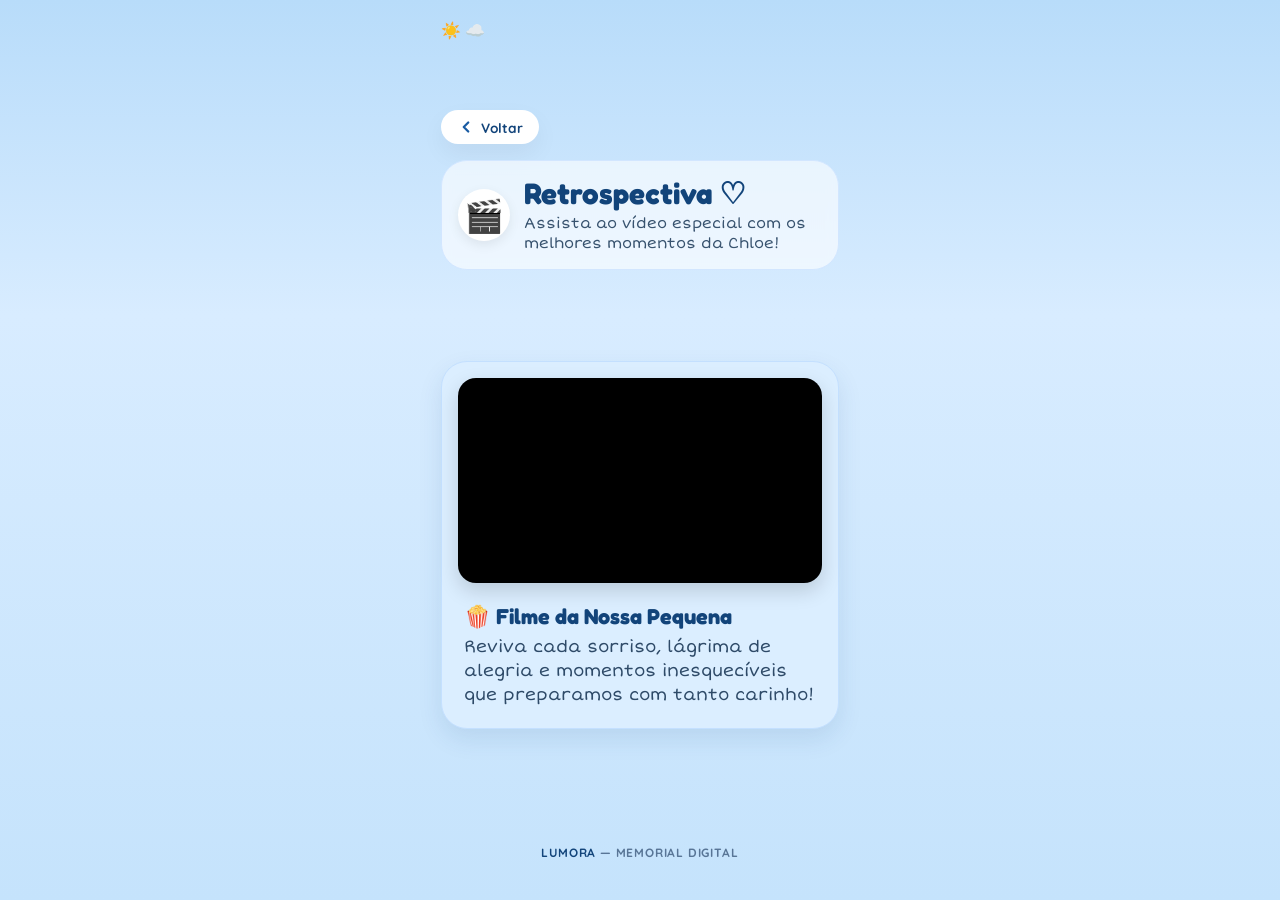
<file: assets/pages/retrospectiva.html>
<!DOCTYPE html>
<html lang="pt-BR">
<head>
  <meta charset="UTF-8" />
  <meta name="viewport" content="width=device-width, initial-scale=1.0, maximum-scale=1.0, user-scalable=no" />
  <title>Retrospectiva da Chloe - Lumora</title>
  
  <!-- Fontes do Google -->
  <link rel="preconnect" href="https://fonts.googleapis.com">
  <link rel="preconnect" href="https://fonts.gstatic.com" crossorigin>
  <link href="https://fonts.googleapis.com/css2?family=Fredoka:wght@500;600;700&family=Quicksand:wght@600;700&family=Short+Stack&display=swap" rel="stylesheet">
  
  <link rel="stylesheet" href="./../css/variables.css" />
  <link rel="stylesheet" href="./../css/global.css" />
  <link rel="stylesheet" href="./../css/components.css" />
  <link rel="stylesheet" href="./../css/retrospectiva.css" />
</head>
<body class="mobile-only-body">

  <main class="app-viewport retro-viewport">
    
    <!-- Enfeites de Fundo -->
    <div class="bg-decorations">
      <span class="decor-sun">☀️</span>
      <span class="decor-cloud-left">☁️</span>
    </div>

    <!-- Topo da Retrospectiva -->
    <header class="retro-top-nav">
      <a href="./memorial.html" class="btn-voltar">
        <svg viewBox="0 0 24 24" width="18" height="18" fill="none" stroke="#1a5ca3" stroke-width="3" stroke-linecap="round" stroke-linejoin="round"><polyline points="15 18 9 12 15 6"></polyline></svg>
        Voltar
      </a>

      <div class="retro-hero-box">
        <div class="retro-hero-icon">🎬</div>
        <div>
          <h1>Retrospectiva <span class="heart-blue">♡</span></h1>
          <p>Assista ao vídeo especial com os melhores momentos da Chloe!</p>
        </div>
      </div>
    </header>

    <!-- ESTADO 1: TELA BLOQUEADA COM CONTAGEM REGRESSIVA (Antes do dia 13/09/2026) -->
    <section class="locked-container bg-yellow" id="locked-state">
      <div class="lock-icon-wrapper">🔒</div>
      <h2>Momento Surpresa!</h2>
      <p class="lock-desc">
        A retrospectiva em vídeo da Chloe será liberada assim que passar na festa! Fique atento ao telão. ✨
      </p>

      <!-- Contador de Tempo com Dias, Horas, Minutos e Segundos -->
      <div class="countdown-timer">
        <div class="time-box">
          <span id="days">00</span>
          <small>Dias</small>
        </div>
        <span class="colon">:</span>
        <div class="time-box">
          <span id="hours">00</span>
          <small>Horas</small>
        </div>
        <span class="colon">:</span>
        <div class="time-box">
          <span id="minutes">00</span>
          <small>Minutos</small>
        </div>
        <span class="colon">:</span>
        <div class="time-box">
          <span id="seconds">00</span>
          <small>Seg</small>
        </div>
      </div>

      <p class="lock-subtext">Liberando no dia 13/09/2026...</p>
    </section>

    <!-- ESTADO 2: TELA LIBERADA COM VÍDEO DO YOUTUBE (Após o horário do dia 13/09/2026) -->
    <section class="unlocked-container" id="unlocked-state" style="display: none;">
      
      <div class="video-card bg-blue">
        <div class="video-wrapper">
          <!-- Subsitua o link do YouTube abaixo pelo vídeo do seu canal -->
          <iframe 
            id="youtube-player"
            src="https://www.youtube.com/embed/P1jH0jHIeXM" 
            title="Retrospectiva da Chloe" 
            frameborder="0" 
            allow="accelerometer; autoplay; clipboard-write; encrypted-media; gyroscope; picture-in-picture; web-share" 
            allowfullscreen>
          </iframe>
        </div>
        <div class="video-info">
          <h2>🍿 Filme da Nossa Pequena</h2>
          <p>Reviva cada sorriso, lágrima de alegria e momentos inesquecíveis que preparamos com tanto carinho!</p>
        </div>
      </div>

    </section>

    <!-- Rodapé Lumora -->
    <footer class="home-footer" style="margin-top: 30px;">
      <p class="lumora-brand-footer">
        <span>Lumora</span> — Memorial Digital
      </p>
    </footer>

  </main>

  <!-- Script da Lógica de Horário para 13/09/2026 e Desbloqueio Instantâneo -->
  <script>
    document.addEventListener('DOMContentLoaded', () => {
      // ⚙️ DATA DA FESTA: 13 de Setembro de 2026 às 20:30
      // Nota: No JS, Ano: 2026 | Mês: 8 (Setembro = mês 8, pois vai de 0 a 11) | Dia: 13 | Hora: 20 | Min: 30
      const targetDate = new Date(2026, 8, 13, 21, 30, 0).getTime();

      const lockedState = document.getElementById('locked-state');
      const unlockedState = document.getElementById('unlocked-state');

      const elDays = document.getElementById('days');
      const elHours = document.getElementById('hours');
      const elMinutes = document.getElementById('minutes');
      const elSeconds = document.getElementById('seconds');

      function updateTimer() {
        const now = new Date().getTime();
        const difference = targetDate - now;

        // Se o tempo acabou (ou se já passou do dia 13/09/2026 20:30):
        // Esconde o cadeado e mostra o Vídeo do YouTube imediatamente!
        if (difference <= 0) {
          lockedState.style.display = 'none';
          unlockedState.style.display = 'block';
          clearInterval(timerInterval);
          return;
        }

        // Caso ainda falte tempo, calcula Dias, Horas, Minutos e Segundos
        const days = Math.floor(difference / (1000 * 60 * 60 * 24));
        const hours = Math.floor((difference % (1000 * 60 * 60 * 24)) / (1000 * 60 * 60));
        const minutes = Math.floor((difference % (1000 * 60 * 60)) / (1000 * 60));
        const seconds = Math.floor((difference % (1000 * 60)) / 1000);

        if (elDays) elDays.textContent = String(days).padStart(2, '0');
        if (elHours) elHours.textContent = String(hours).padStart(2, '0');
        if (elMinutes) elMinutes.textContent = String(minutes).padStart(2, '0');
        if (elSeconds) elSeconds.textContent = String(seconds).padStart(2, '0');
      }

      // Executa a checagem imediatamente e atualiza a cada 1 segundo
      updateTimer();
      const timerInterval = setInterval(updateTimer, 1000);
    });
  </script>

</body>
</html>
</file>
<file: assets/css/variables.css>
:root {
  /* Cores do Tema Lumora (Infantil Suave) */
  --bg-sky: #eaf5ff;
  --bg-card-blue: #d9eefd;
  --bg-card-yellow: #fff3c5;
  --bg-card-purple: #eee3ff;
  --bg-card-green: #e2f8e5;
  --bg-card-pink: #ffe3ec;
  
  --primary-blue: #1b5e9e;
  --text-dark: #2c3e50;
  --text-muted: #5e6d7e;
  --white: #ffffff;

  /* Fontes */
  --font-title: 'Fredoka', 'Comic Neue', cursive, sans-serif;
  --font-body: 'Quicksand', sans-serif;

  /* Arredondamento e Sombras */
  --radius-card: 22px;
  --radius-btn: 30px;
  --shadow-soft: 0 10px 25px rgba(0, 0, 0, 0.05);
}
</file>
<file: assets/css/global.css>
@import url('https://fonts.googleapis.com/css2?family=Fredoka:wght@500;600;700&family=Quicksand:wght@600;700&family=Short+Stack&display=swap');

:root {
  --font-handwritten: 'Short Stack', cursive, sans-serif;
  --font-title: 'Fredoka', cursive, sans-serif;
  --font-body: 'Quicksand', sans-serif;
  --primary-blue: #12447a;
  --bg-sky: #d8ecff;
}

* {
  margin: 0;
  padding: 0;
  box-sizing: border-box;
}

body.mobile-only-body {
  background: linear-gradient(180deg, #b8dcfa 0%, #d8ecff 35%, #c5e3fc 100%);
  min-height: 100vh;
  display: flex;
  justify-content: center;
  align-items: flex-start;
  overflow-x: hidden;
  font-family: var(--font-body);
}

.app-viewport {
  width: 100%;
  max-width: 430px;
  min-height: 100vh;
  padding: 20px 16px 30px 16px;
  position: relative;
  display: flex;
  flex-direction: column;
  justify-content: space-between;
}

/* Botão Voltar Padronizado */
.btn-voltar {
  display: inline-flex;
  align-items: center;
  gap: 6px;
  background-color: #ffffff;
  color: var(--primary-blue);
  font-family: var(--font-body);
  font-size: 0.9rem;
  font-weight: 700;
  padding: 8px 16px;
  border-radius: 20px;
  text-decoration: none;
  box-shadow: 0 4px 10px rgba(0,0,0,0.06);
  margin-bottom: 14px;
}

/* Lightbox Global */
.lumora-lightbox {
  position: fixed;
  top: 0; left: 0; width: 100vw; height: 100vh;
  background-color: rgba(18, 38, 58, 0.88);
  backdrop-filter: blur(8px);
  z-index: 9999;
  display: flex; align-items: center; justify-content: center;
  padding: 20px; opacity: 0; pointer-events: none;
  transition: opacity 0.3s ease;
}

.lumora-lightbox.active {
  opacity: 1; pointer-events: auto;
}

.lightbox-content {
  position: relative; max-width: 90%; max-height: 85vh;
  display: flex; flex-direction: column; align-items: center;
}

.lightbox-img {
  max-width: 100%; max-height: 75vh; object-fit: contain;
  border-radius: 16px; border: 4px solid #ffffff;
}

.lightbox-close-btn {
  position: absolute; top: -18px; right: -18px;
  width: 40px; height: 40px; background-color: #ffffff;
  color: var(--primary-blue); border: none; border-radius: 50%;
  font-size: 1.3rem; font-weight: bold; cursor: pointer;
}

/* Rodapé Marca Lumora */
.home-footer {
  text-align: center; margin-top: auto; padding-top: 16px;
}
.lumora-brand-footer {
  font-size: 0.75rem; font-weight: 700; color: #587596;
  text-transform: uppercase; letter-spacing: 0.8px;
}
.lumora-brand-footer span { color: var(--primary-blue); font-weight: 800; }
</file>
<file: assets/css/components.css>
/* Card de Navegação do Menu Principal */
.nav-card {
  display: flex;
  align-items: center;
  padding: 16px;
  border-radius: var(--radius-card);
  text-decoration: none;
  color: var(--text-dark);
  margin-bottom: 14px;
  box-shadow: var(--shadow-soft);
  transition: transform 0.2s ease, box-shadow 0.2s ease;
}

.nav-card:hover {
  transform: translateY(-2px);
  box-shadow: 0 12px 28px rgba(0, 0, 0, 0.08);
}

.nav-card .card-icon {
  width: 48px;
  height: 48px;
  margin-right: 14px;
  display: flex;
  align-items: center;
  justify-content: center;
}

.nav-card .card-content h2 {
  font-size: 1.2rem;
  margin-bottom: 2px;
}

.nav-card .card-content p {
  font-size: 0.85rem;
  color: var(--text-muted);
}

.nav-card .card-arrow {
  margin-left: auto;
  background: var(--white);
  width: 32px;
  height: 32px;
  border-radius: 50%;
  display: flex;
  align-items: center;
  justify-content: center;
  color: var(--primary-blue);
  font-weight: bold;
}

/* Variações de fundo */
.bg-blue { background-color: var(--bg-card-blue); }
.bg-yellow { background-color: var(--bg-card-yellow); }
.bg-purple { background-color: var(--bg-card-purple); }

/* Botão Voltar */
.btn-voltar {
  display: inline-flex;
  align-items: center;
  gap: 6px;
  background-color: var(--white);
  color: var(--primary-blue);
  padding: 8px 16px;
  border-radius: var(--radius-btn);
  text-decoration: none;
  font-weight: 700;
  font-size: 0.85rem;
  box-shadow: var(--shadow-soft);
  margin-bottom: 16px;
}
</file>
<file: assets/css/retrospectiva.css>
/* ==========================================================================
   RETROSPECTIVA LUMORA - BLOQUEIO SURPRESA & EMBED YOUTUBE
   ========================================================================== */

:root {
  --font-handwritten: 'Short Stack', cursive, sans-serif;
  --font-title: 'Fredoka', cursive, sans-serif;
  --font-body: 'Quicksand', sans-serif;
}

.retro-viewport {
  padding: 20px 16px 40px 16px;
}

.retro-top-nav {
  margin-bottom: 20px;
}

.retro-hero-box {
  display: flex;
  align-items: center;
  gap: 14px;
  background-color: rgba(255, 255, 255, 0.6);
  padding: 16px;
  border-radius: 26px;
  backdrop-filter: blur(6px);
  border: 1.5px solid #d2e6ff;
}

.retro-hero-icon {
  font-size: 2rem;
  background: #ffffff;
  width: 52px;
  height: 52px;
  min-width: 52px;
  border-radius: 50%;
  display: flex;
  align-items: center;
  justify-content: center;
  box-shadow: 0 4px 12px rgba(0, 0, 0, 0.08);
}

.retro-hero-box h1 {
  font-family: var(--font-title);
  font-size: 1.85rem;
  font-weight: 700;
  color: #12447a;
  line-height: 1.1;
  margin-bottom: 4px;
}

.retro-hero-box p {
  font-family: var(--font-handwritten);
  font-size: 0.95rem;
  color: #38536f;
  line-height: 1.3;
}

/* --- CARD DE TELA BLOQUEADA (LOCK STATE) --- */
.locked-container {
  border-radius: 28px;
  padding: 28px 16px;
  text-align: center;
  box-shadow: 0 8px 22px rgba(18, 68, 122, 0.08);
  border: 1.5px solid #ffd899;
}

.locked-container.bg-yellow {
  background-color: #ffeed0;
}

.lock-icon-wrapper {
  font-size: 2.8rem;
  background-color: #ffffff;
  width: 72px;
  height: 72px;
  border-radius: 50%;
  display: flex;
  align-items: center;
  justify-content: center;
  margin: 0 auto 16px auto;
  box-shadow: 0 6px 16px rgba(0, 0, 0, 0.08);
}

.locked-container h2 {
  font-family: var(--font-title);
  font-size: 1.6rem;
  font-weight: 700;
  color: #12447a;
  margin-bottom: 8px;
}

.lock-desc {
  font-family: var(--font-handwritten);
  font-size: 1.05rem;
  color: #38536f;
  line-height: 1.45;
  margin-bottom: 22px;
}

/* Contador Regressivo com Dias */
.countdown-timer {
  display: flex;
  align-items: center;
  justify-content: center;
  gap: 6px;
  margin-bottom: 16px;
}

.time-box {
  background-color: #ffffff;
  border-radius: 16px;
  padding: 8px 10px;
  min-width: 58px;
  box-shadow: 0 4px 12px rgba(0, 0, 0, 0.06);
}

.time-box span {
  display: block;
  font-family: var(--font-title);
  font-size: 1.45rem;
  font-weight: 700;
  color: #12447a;
  line-height: 1;
}

.time-box small {
  font-family: var(--font-body);
  font-size: 0.65rem;
  font-weight: 700;
  color: #6a829a;
  text-transform: uppercase;
}

.countdown-timer .colon {
  font-family: var(--font-title);
  font-size: 1.3rem;
  font-weight: 700;
  color: #12447a;
}

.lock-subtext {
  font-family: var(--font-handwritten);
  font-size: 0.9rem;
  color: #6a829a;
  font-style: italic;
}

/* --- CARD DE VÍDEO LIBERADO (UNLOCKED STATE) --- */
.video-card {
  border-radius: 26px;
  padding: 16px;
  box-shadow: 0 10px 25px rgba(18, 68, 122, 0.1);
  border: 1.5px solid #c4e0ff;
}

.video-card.bg-blue {
  background-color: #dbeeff;
}

/* Container Responsivo do Vídeo (Proporção 16:9) */
.video-wrapper {
  position: relative;
  width: 100%;
  padding-bottom: 56.25%; /* 16:9 Aspect Ratio */
  height: 0;
  border-radius: 18px;
  overflow: hidden;
  box-shadow: 0 8px 20px rgba(0, 0, 0, 0.15);
  background-color: #000000;
}

.video-wrapper iframe {
  position: absolute;
  top: 0;
  left: 0;
  width: 100%;
  height: 100%;
  border: none;
}

.video-info {
  margin-top: 16px;
  padding: 4px 6px;
}

.video-info h2 {
  font-family: var(--font-title);
  font-size: 1.35rem;
  font-weight: 700;
  color: #12447a;
  margin-bottom: 6px;
}

.video-info p {
  font-family: var(--font-handwritten);
  font-size: 1.05rem;
  color: #2e4a68;
  line-height: 1.45;
}
</file>
